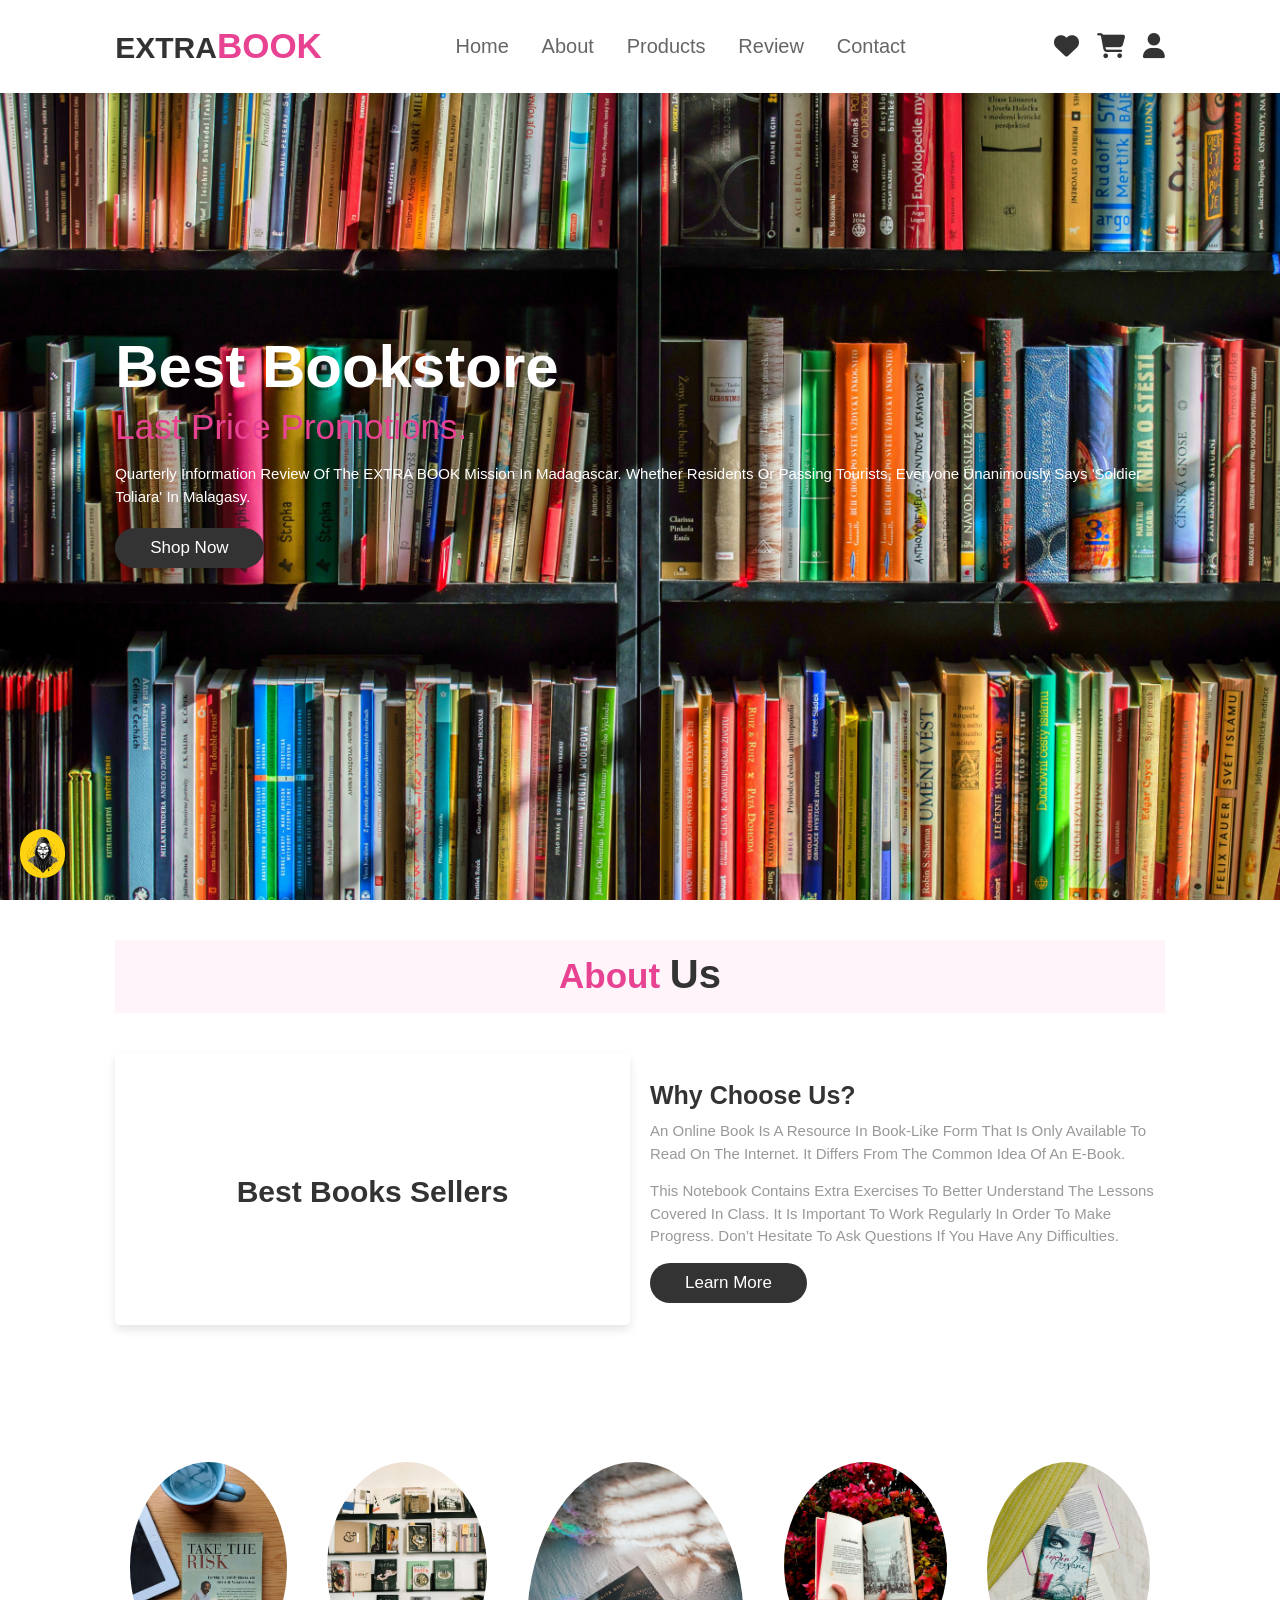
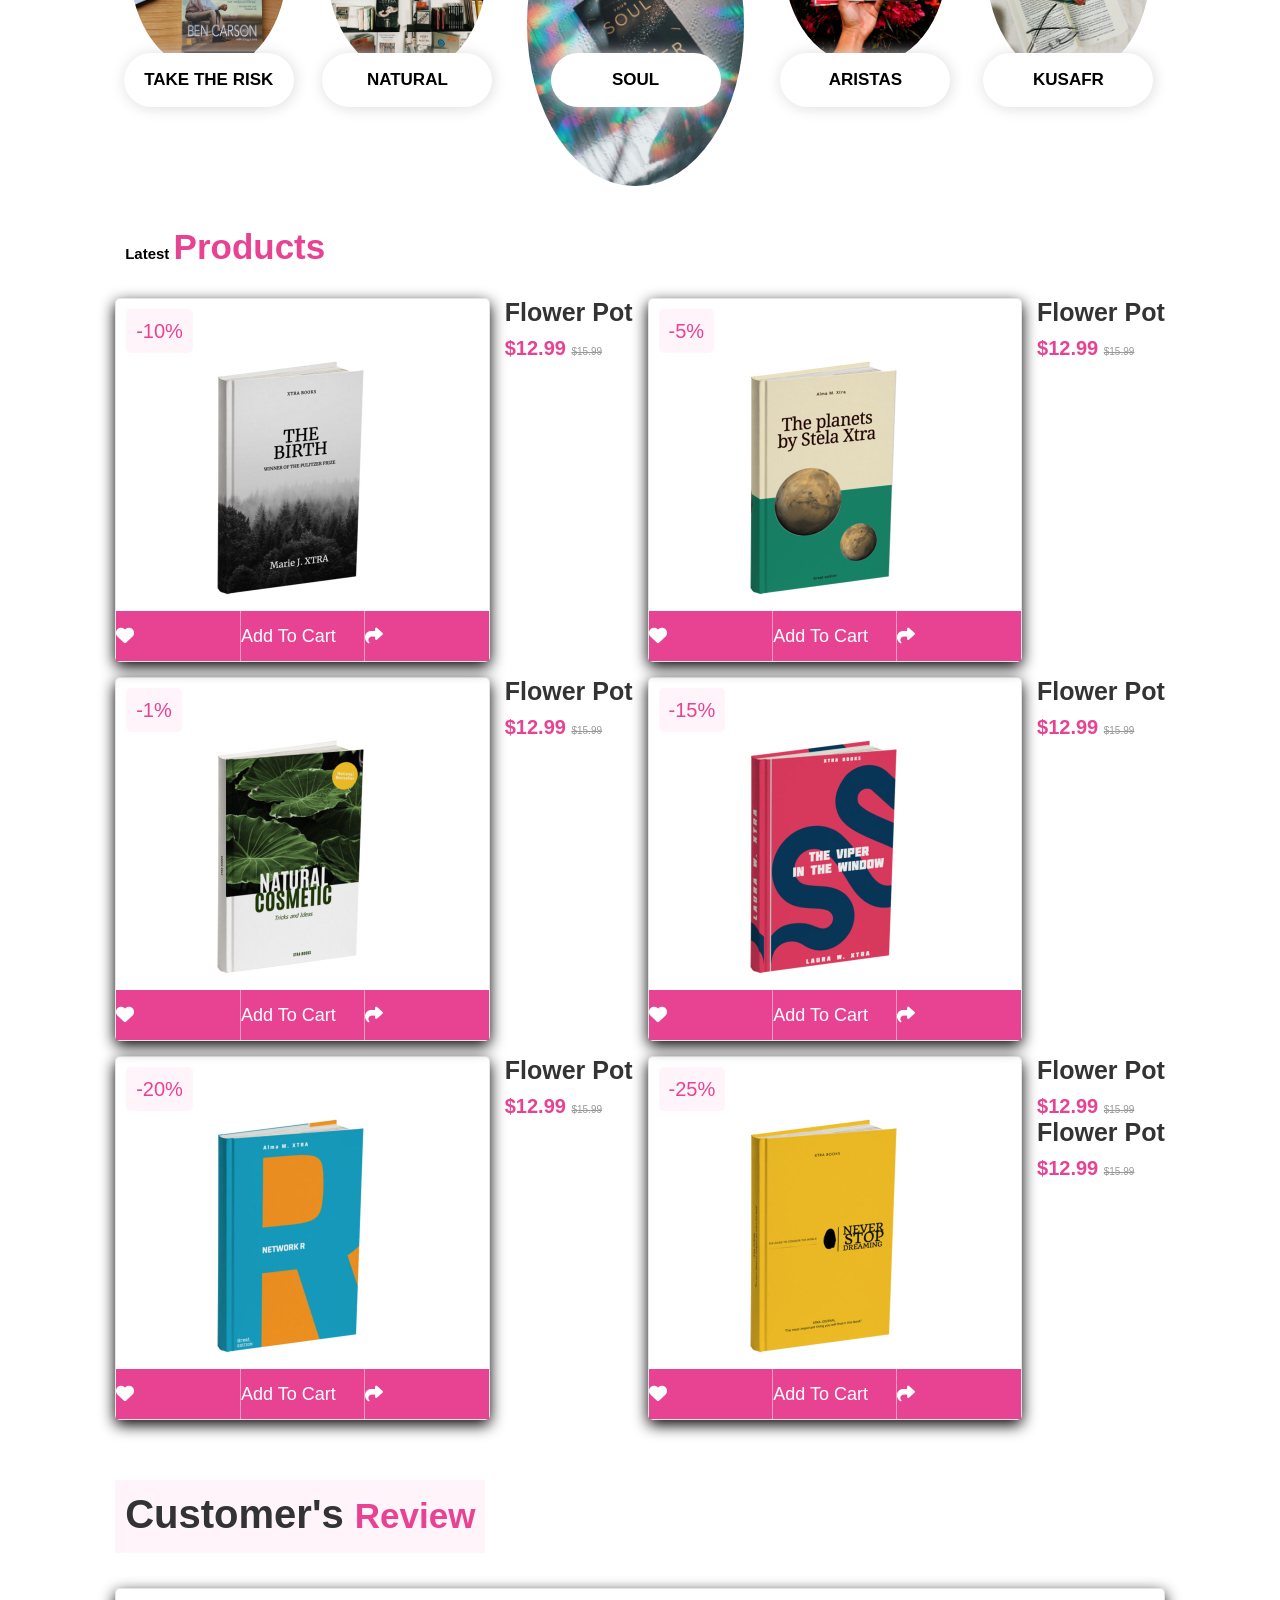
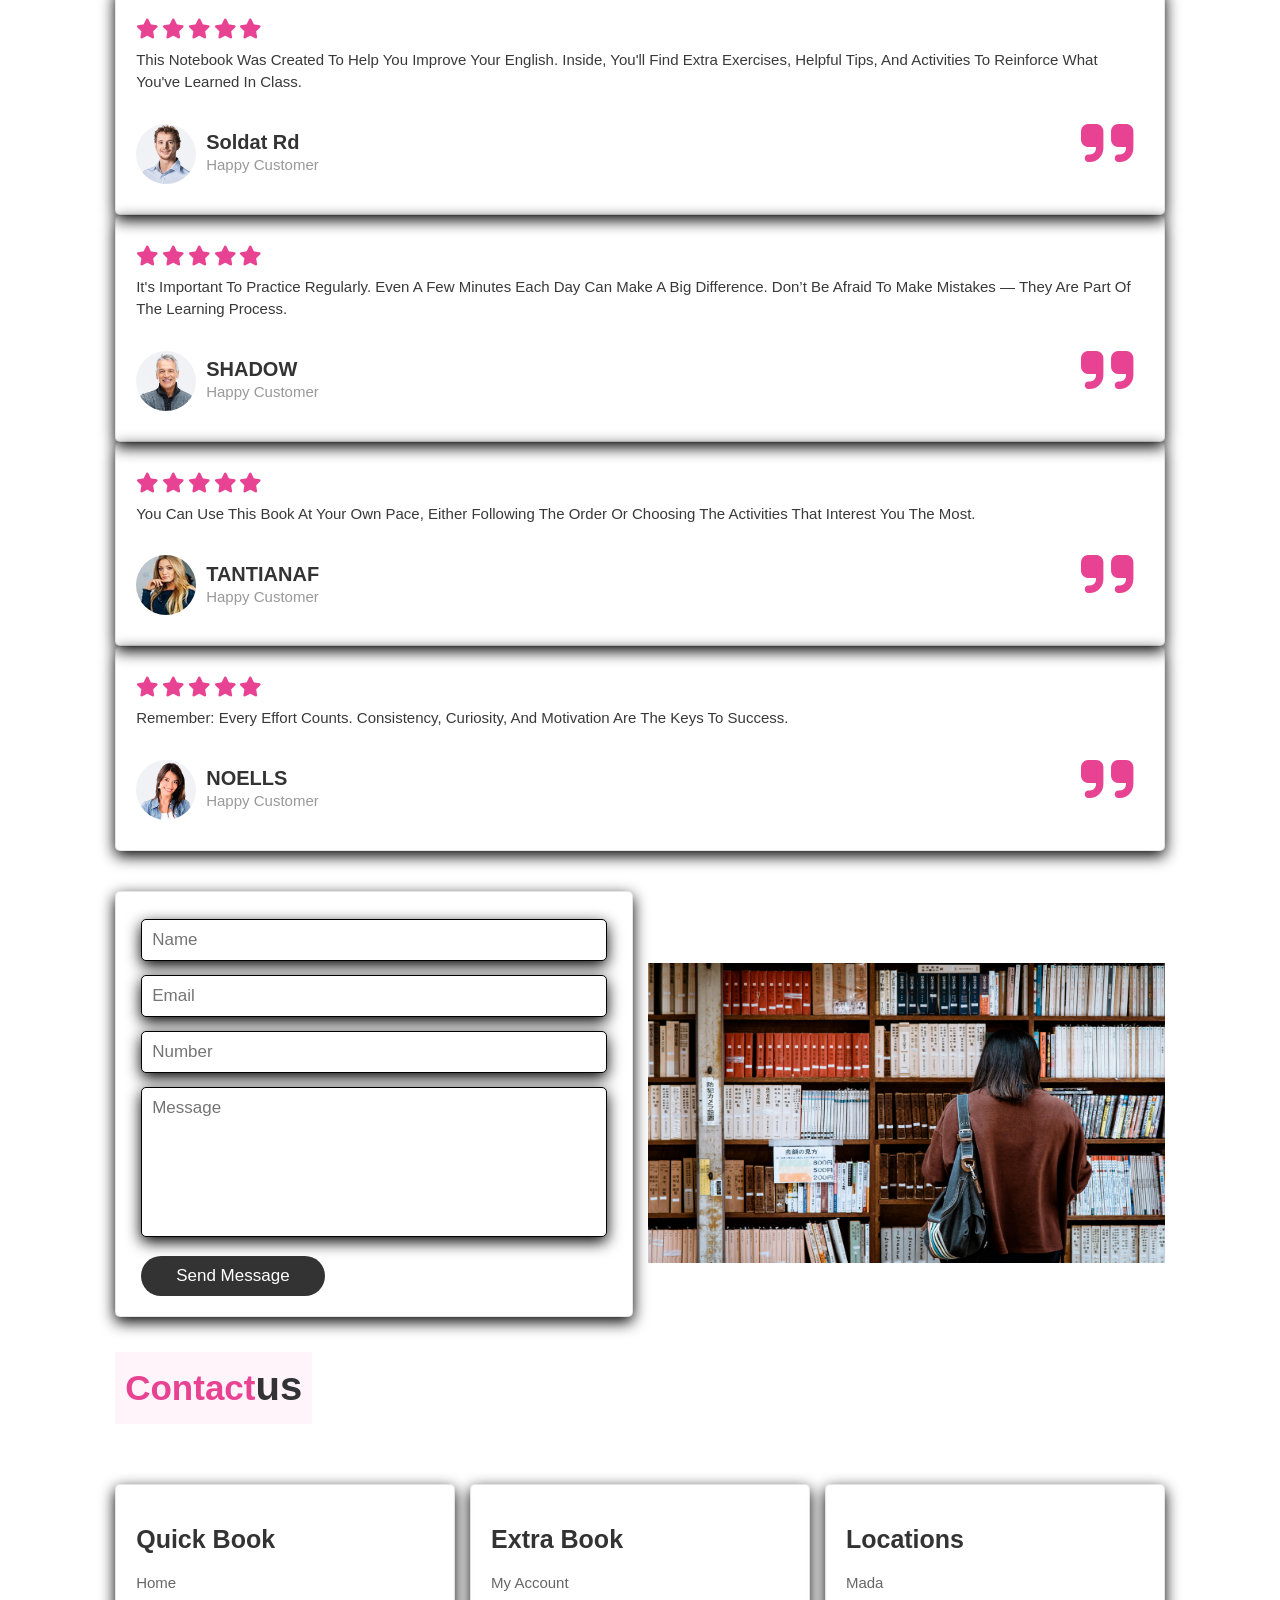
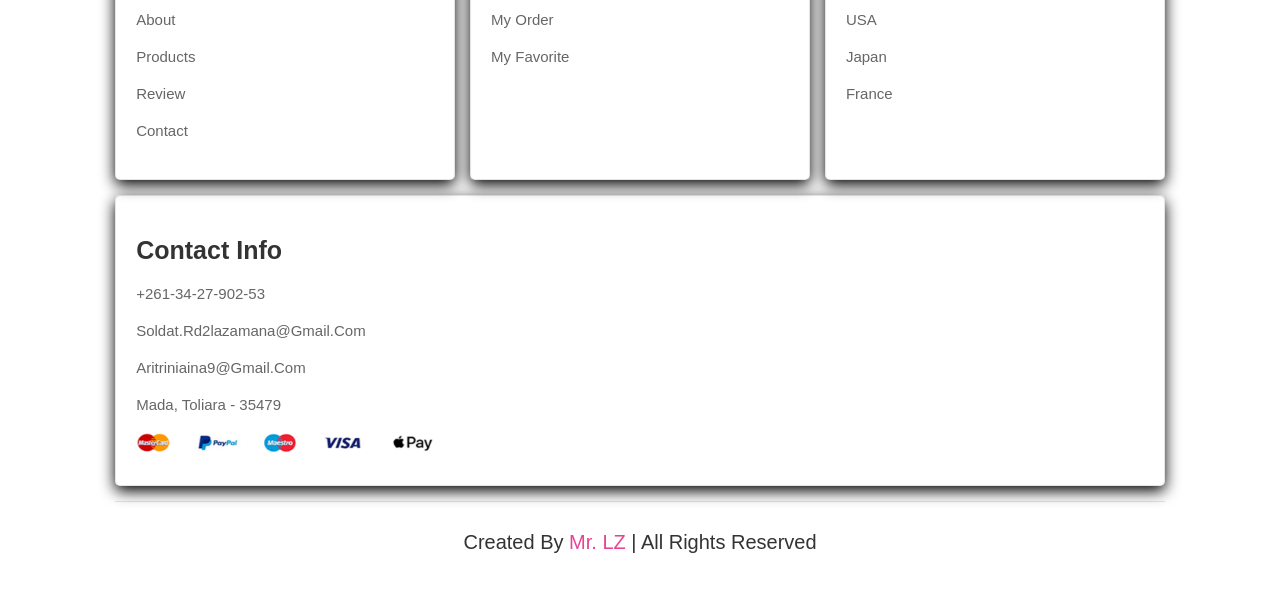
<file: index.html>
<!DOCTYPE html>
<html lang="en">
<head>
    <meta charset="UTF-8">
    <meta name="viewport" content="width=device-width, initial-scale=1.0">
    <title>EXTRA BOOK</title>
 <!-- font awesome cdn link -->
     <link rel="stylesheet" href="https://cdnjs.cloudflare.com/ajax/libs/font-awesome/6.7.2/css/all.min.css">

 <!-- custom css file link -->
  <link rel="stylesheet" href="css/index.css">
 
</head>
<body>
    <!-- header section starts -->
     <header>
           <input type="checkbox" name="" id="toggler">
              <label for="toggler" class="fas fa-bars"></label>

          <a href="#" class="logo">EXTRA<span>BOOK</span></a>

          <nav class="navbar">
            <a href="#home">Home</a>
            <a href="#about">About</a>
            <a href="#products">Products</a>
            <a href="#review">Review</a>
            <a href="#contact">Contact</a>
          </nav>

          <div class="icons">
            <a href="#" class="fas fa-heart"></a>
            <a href="#" class="fas fa-shopping-cart"></a>
            <a href="#" class="fas fa-user"></a>
          </div>

     </header>

    <!-- header section ends -->

    <!-- home section stars -->
       <section class="home" id="home">
          <div class="content">
            <h3>Best Bookstore</h3>
            <span>last price promotions.</span>
            <p class="ppp"> Quarterly information review of the EXTRA BOOK Mission in Madagascar. 
              Whether residents or passing tourists, everyone unanimously says 'soldier Toliara' in Malagasy.
            </p>
            <a href="#" class="btn"> shop now</a>
          </div>
       </section>

     <!-- home section ends -->

     <!-- about section starts -->
       <section class="about" id="about">
        <h1 class="heading"><span> About </span> us </h1>
        <div class="row">
            <div class="video-container">
                <video src="video/Black M - Mon beau-frère (Clip officiel) - Trim.mp4" loop autoplay muted></video>
                <h3>best books sellers</h3>
            </div>
            <div class="content">
                <h3>Why choose us?</h3>
                <p>An online book is a resource in book-like form that is only available to read on the Internet.
                  It differs from the common idea of an e-book.
                </p> <p>This notebook contains extra exercises to better understand the lessons covered in class. 
                  It is important to work regularly in order to make progress.
                   Don’t hesitate to ask questions if you have any difficulties.
                </p>
                <a href="#" class="btn">Learn More</a>
            </div>
        </div>
       </section>


      <!-- About sections ends -->
       
      <!-- icons section starts -->


        <section class="section_2" id="">

        <div>
            <div class="section_2_produits">
                <img src="imge.book/voir1.jpg" alt="">
            </div>
            <a href="Catégorie/catégorie.htm#casque">TAKE THE RISK</a>
        </div>
        <div class="phone">
            <div class="section_2_produits">
                <img src="imge.book/voir2.jpg" alt="">
            </div>
            <a href="Catégorie/catégorie.htm#telephone">NATURAL</a>
        </div>
        <div class="pc-p">
            <div class="section_2_produits">
                <img src="imge.book/voir3.jpg" alt="">
            </div>
            <a href="Catégorie/catégorie.htm#casque">SOUL</a>
        </div>
        <div class="montre">
            <div class="section_2_produits">
                <img src="imge.book/voir4.jpg" alt="">
            </div>
            <a href="#casque">ARISTAS</a>
        </div>
        <div>
            <div class="section_2_produits">
                <img src="imge.book/voir5.jpg" alt="">
            </div>
            <a href="Catégorie/catégorie.htm#telephone">KUSAFR</a>
        </div>

     </section>
         <!-- ----------------------Voir plus------------------------>
     <section class="voir-plus">
        <a href="">Voir plus</a>
        
     </section>

          <section class="icons-container">
            <div class="icons">
                  <!-- <img src="imge.fleur/BOOK7.jpg" alt="">/ -->
                  <div class="info">
                        <!-- <h3>free delivery</h3>
                        <span>on all orders</span> -->
                 </div>
                 <div class="icons">
                  <!-- <img src="img/img11.jpg" alt=""> -->
                  <div class="info">
                        <!-- <h3>10 days returnas</h3>
                        <span>moneyback guarantee</span> -->
                 </div>
                 <div class="icons">
                  <!-- <img src="img/img12.jpg" alt=""> -->
                  <div class="info">
                        <!-- <h3>offer & gifts</h3>
                        <span>on all orders</span> -->
                 </div>
                 <div class="icons">
                  <!-- <img src="img/img13.jpg" alt=""> -->
                  <div class="info">
                        <!-- <h3>secure paymens</h3>
                        <span>protected by paypal</span> -->
                 </div>
            </div>
           
          </section> 


       <!-- icons section ends

                        <!-- prodcuts section starts -->
            <section class="products" id="products">
              <h1 class="headeng">latest <span>products</span></h1>
              <div class="box-container">

                <div class="box">
                  <span class="discount">-10%</span>
                  <img src="imge.book/BOOK1.jpg" alt="">
                  <div class="icons1">
                    <a href="" class="fas fa-heart"></a>
                    <a href="" class="cart-btn">add to cart</a>
                    <a href="" class="fas fa-share"></a>
                  </div>
                </div>
                <div class="content">
                  <h3>flower pot</h3>
                  <div class="price">$12.99 <span>$15.99</span></div>
                </div>

                <div class="box">
                  <span class="discount">-5%</span>
                  <img src="imge.book/BOOK2.jpg" alt="">
                  <div class="icons1">
                    <a href="" class="fas fa-heart"></a>
                    <a href="" class="cart-btn">add to cart</a>
                    <a href="" class="fas fa-share"></a>
                  </div>
                </div>
                <div class="content">
                  <h3>flower pot</h3>
                  <div class="price">$12.99 <span>$15.99</span></div>
                </div>

<div class="box">
                  <span class="discount">-1%</span>
                  <img src="imge.book/BOOK3.jpg" alt="">
                  <div class="icons1">
                    <a href="" class="fas fa-heart"></a>
                    <a href="" class="cart-btn">add to cart</a>
                    <a href="" class="fas fa-share"></a>
                  </div>
                </div>
                <div class="content">
                  <h3>flower pot</h3>
                  <div class="price">$12.99 <span>$15.99</span></div>
                </div>

                <div class="box">
                  <span class="discount">-15%</span>
                  <img src="imge.book/BOOK4.jpg" alt="">
                  <div class="icons1">
                    <a href="" class="fas fa-heart"></a>
                    <a href="" class="cart-btn">add to cart</a>
                    <a href="" class="fas fa-share"></a>
                  </div>
                </div>
                <div class="content">
                  <h3>flower pot</h3>
                  <div class="price">$12.99 <span>$15.99</span></div>
                </div>
                        
                <div class="box">
                  <span class="discount">-20%</span>
                  <img src="imge.book/BOOK5.jpg" alt="">
                  <div class="icons1">
                    <a href="" class="fas fa-heart"></a>
                    <a href="" class="cart-btn">add to cart</a>
                    <a href="" class="fas fa-share"></a></i> 
                  </div>
                </div>
                <div class="content">
                  <h3>flower pot</h3>
                  <div class="price">$12.99 <span>$15.99</span></div>
                </div>

                 <div class="box">
                  <span class="discount">-25%</span>
                  <img src="imge.book/BOOK6.jpg" alt="">
                  <div class="icons1">
                    <a href="" class="fas fa-heart"></a>
                    <a href="" class="cart-btn">add to cart</a>
                    <a href="" class="fas fa-share"></a>
                  </div>
                </div>
                <div class="content">
                  <h3>flower pot</h3>
                  <div class="price">$12.99 <span>$15.99</span></div>
                                  <div class="content">
                  <h3>flower pot</h3>
                  <div class="price">$12.99 <span>$15.99</span></div>
                </div>
                </div>
              </div>
            </section>

        <!-- prodcuts section ends -->

        <!-- review section starts -->
        
        <section class="review" id="review">
          <h1 class="heading">customer's <span>review</span></h1>
          <div class="box-conta">

            <div class="box">
              <div class="stars">
                <i class="fas fa-star"></i>
                <i class="fas fa-star"></i>
                <i class="fas fa-star"></i>
                <i class="fas fa-star"></i>
                <i class="fas fa-star"></i>
              </div>
              <p>This notebook was created to help you improve your English. Inside,
                 you'll find extra exercises, 
                helpful tips, and activities to reinforce what you've learned in class.
              </p>
              <div class="user">
                <img src="img/team-member-1.jpg" alt="">
                <div class="user-info">
                  <h3>Soldat rd</h3>
                  <span>happy customer</span>
                </div>
              </div>
              <span class="fas fa-quote-right"></span>
            </div>
             <div class="box">
              <div class="stars">
                <i class="fas fa-star"></i>
                <i class="fas fa-star"></i>
                <i class="fas fa-star"></i>
                <i class="fas fa-star"></i>
                <i class="fas fa-star"></i>
              </div>
              <p>It's important to practice regularly. Even a few minutes each day can make a big difference. 
                Don’t be afraid to make mistakes — they are part of the learning process.
              </p>
              <div class="user">
                <img src="img/team-3.jpg" alt="">
                <div class="user-info">
                  <h3>SHADOW</h3>
                  <span>happy customer</span>
                </div>
              </div>
              <span class="fas fa-quote-right"></span>
            </div>
             <div class="box">
              <div class="stars">
                <i class="fas fa-star"></i>
                <i class="fas fa-star"></i>
                <i class="fas fa-star"></i>
                <i class="fas fa-star"></i>
                <i class="fas fa-star"></i>
              </div>
              <p>You can use this book at your own pace,
                 either following the order or choosing the activities that interest you the most.
              </p>
              <div class="user">
                <img src="client2-1.jpg" alt="">
                <div class="user-info">
                  <h3>TANTIANAF</h3>
                  <span>happy customer</span>
                </div>
              </div>
              <span class="fas fa-quote-right"></span>
            </div>
            <div class="box">
              <div class="stars">
                <i class="fas fa-star"></i>
                <i class="fas fa-star"></i>
                <i class="fas fa-star"></i>
                <i class="fas fa-star"></i>
                <i class="fas fa-star"></i>
              </div>
              <p>Remember: every effort counts. Consistency, curiosity, 
                and motivation are the keys to success.
              </p>
              <div class="user">
                <img src="img/team-4.jpg" alt="">
                <div class="user-info">
                  <h3>NOELLS</h3>
                  <span>happy customer</span>
                </div>
              </div>
              <span class="fas fa-quote-right"></span>
            </div>
          </div>
        </section>

          <!-- review section ends -->

          <!-- contact section starts -->
  
          <section class="contact" id="contact">

            <h1 class="heading"><span>contact</span>us</h1>
            <div class="row">
              <form action="">
                <input type="text" placeholder="name" class="box">
                <input type="email" placeholder="email" class="box">
                <input type="number" placeholder="number" class="box">
                <textarea name="" class="box" placeholder="message" id="" cols="30" rows="10"></textarea>
                <input type="submit" value="send message" class="btn">
              </form>

              <div class="image">
                <img src="imge.book/kiala1.jpg" alt="">
              </div>
            </div>
          </section>

           <!-- contact section ends -->

           <!-- footer section stars -->
     
           <section class="footer">
            <div class="box-container">
              <div class="box">
                <h3>quick book</h3>
                <a href="#">home</a>
                <a href="#">about</a>
                <a href="#">products</a>
                <a href="#">review</a>
                <a href="#">contact</a>
              </div>
              <div class="box">
                <h3>extra book</h3>
                <a href="#">my account</a>
                <a href="#">my order</a>
                <a href="#">my favorite</a>
              </div>
              <div class="box">
                <h3>locations</h3>
                <a href="#">Mada</a>
                <a href="#">USA</a>
                <a href="#">Japan</a>
                <a href="#">France</a>
              </div>
              <div class="box">
                <h3>contact info</h3>
                <a href="#">+261-34-27-902-53</a>
                <a href="#">soldat.rd2lazamana@gmail.com</a>
                <a href="#">aritriniaina9@gmail.com</a>
                <a href="#">Mada, Toliara - 35479</a>
                <img class="hel" src="img/payment.png" alt="">
              </div>
            </div>
               
            <div class="credit"> created by <span> mr. LZ </span >| all rights reserved</div>
               <!-- Créé par -->
    <div class="sticker">

        <label for="toggle">
            <img src="img/PROFIL.png" alt="">
        </label>
        <input type="checkbox" id="toggle">

        <div id="hidden-div">
            <h1>DAMY Ratsirambesy Lazamana Nirina 626H-tol</h1>
        </div>

           </section>

            <!-- footer section ends -->


</body>
</html>
</file>
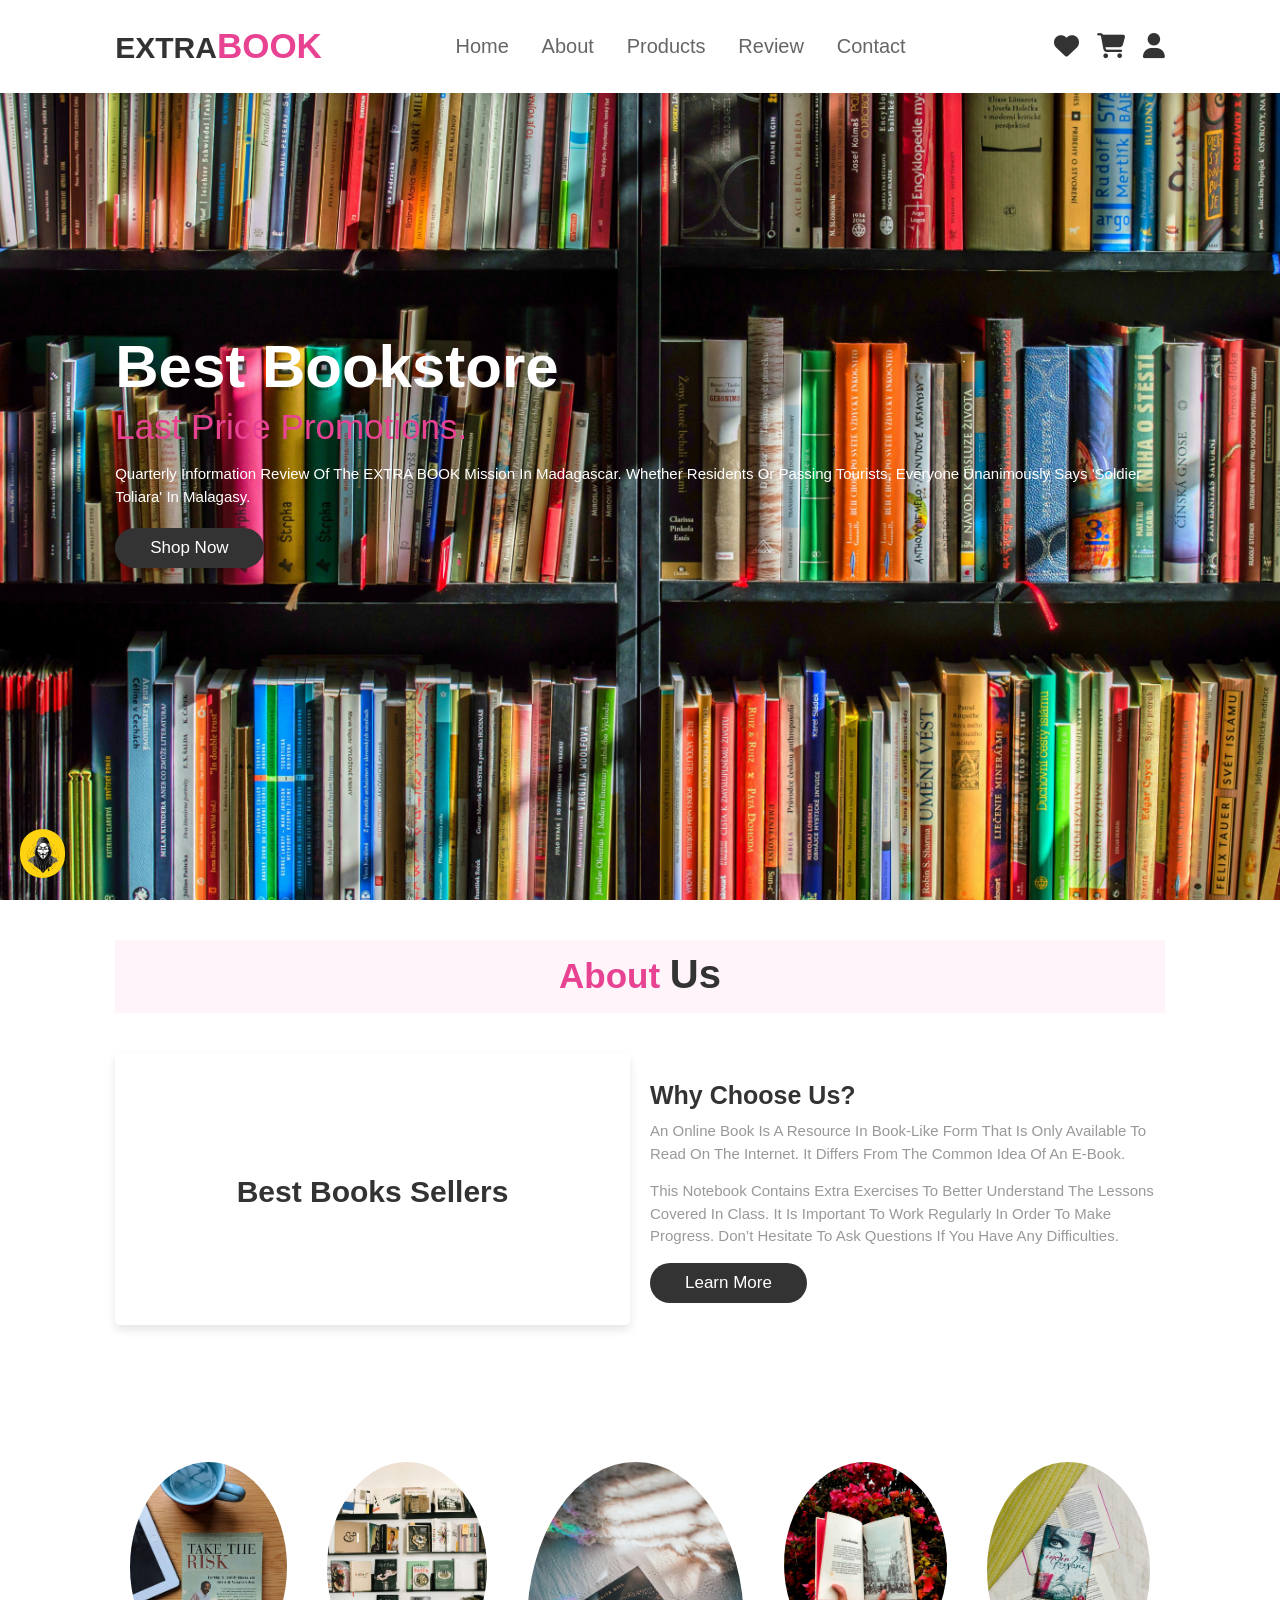
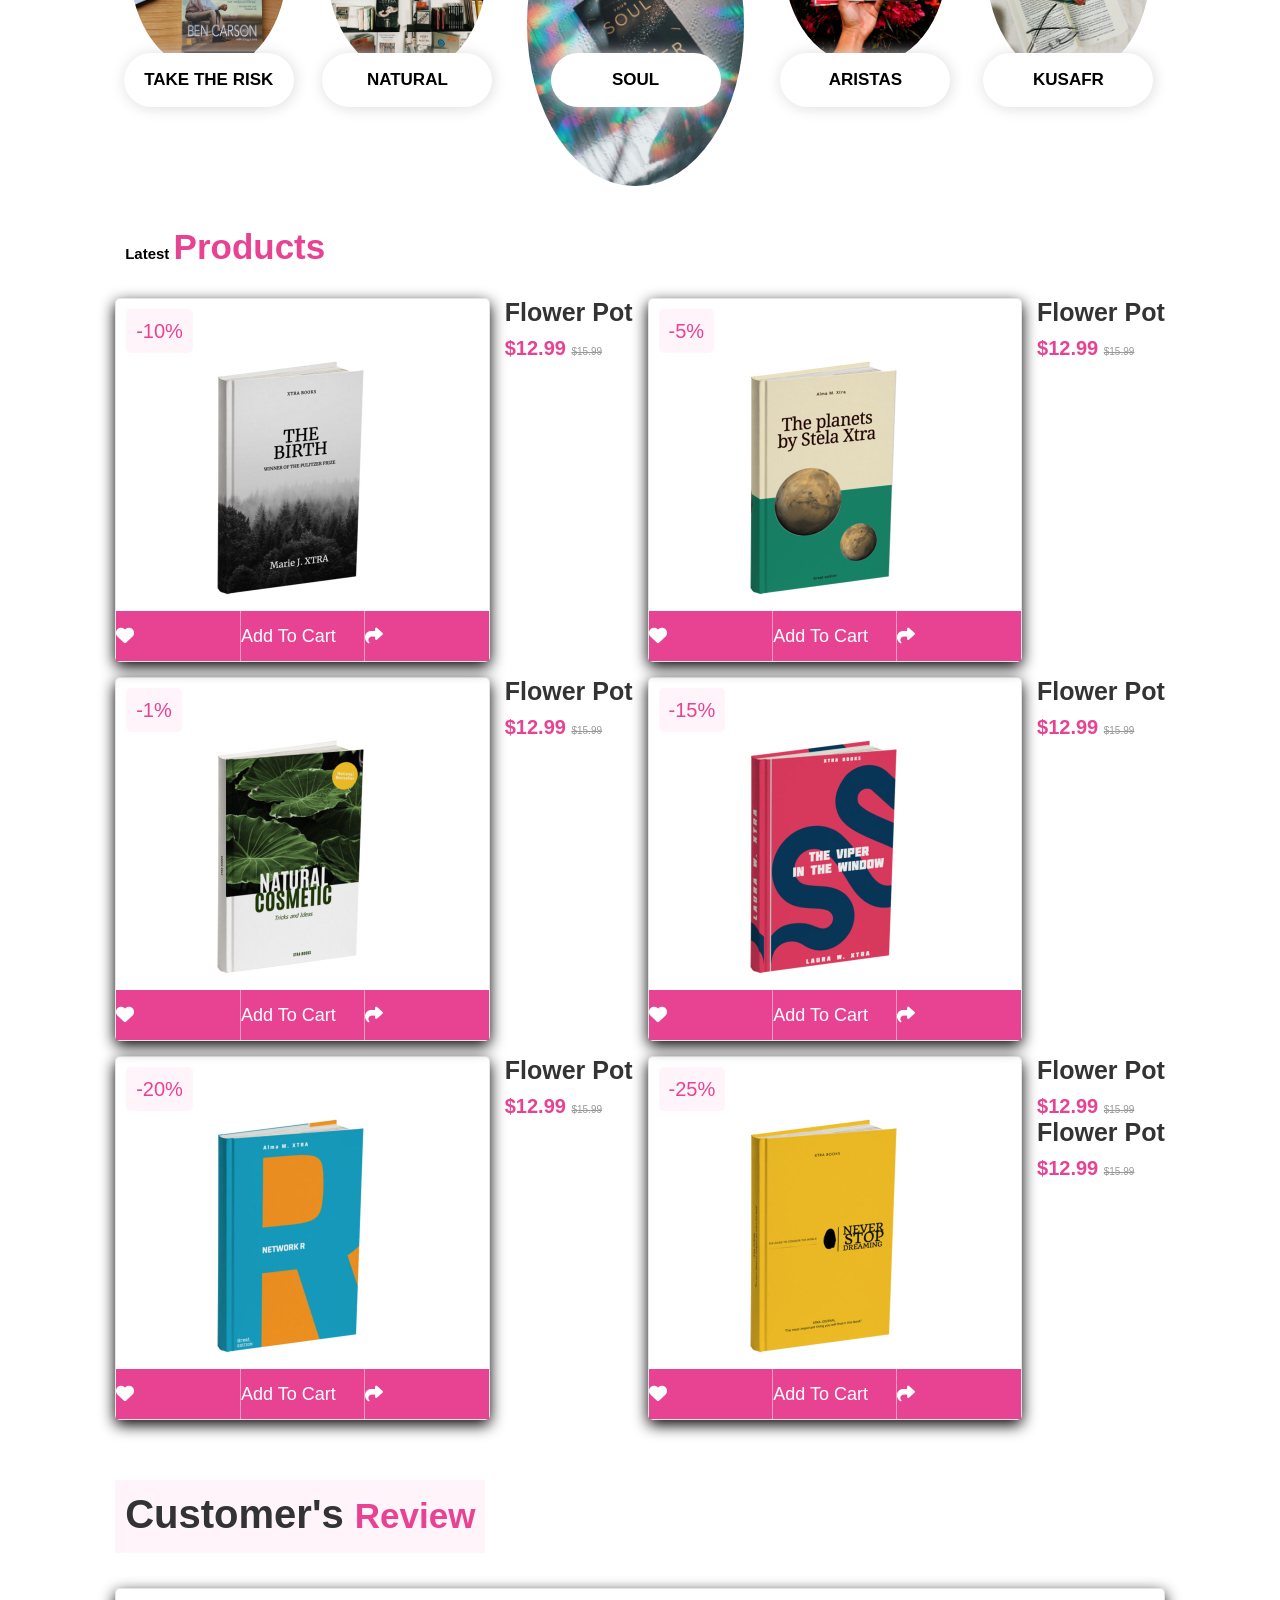
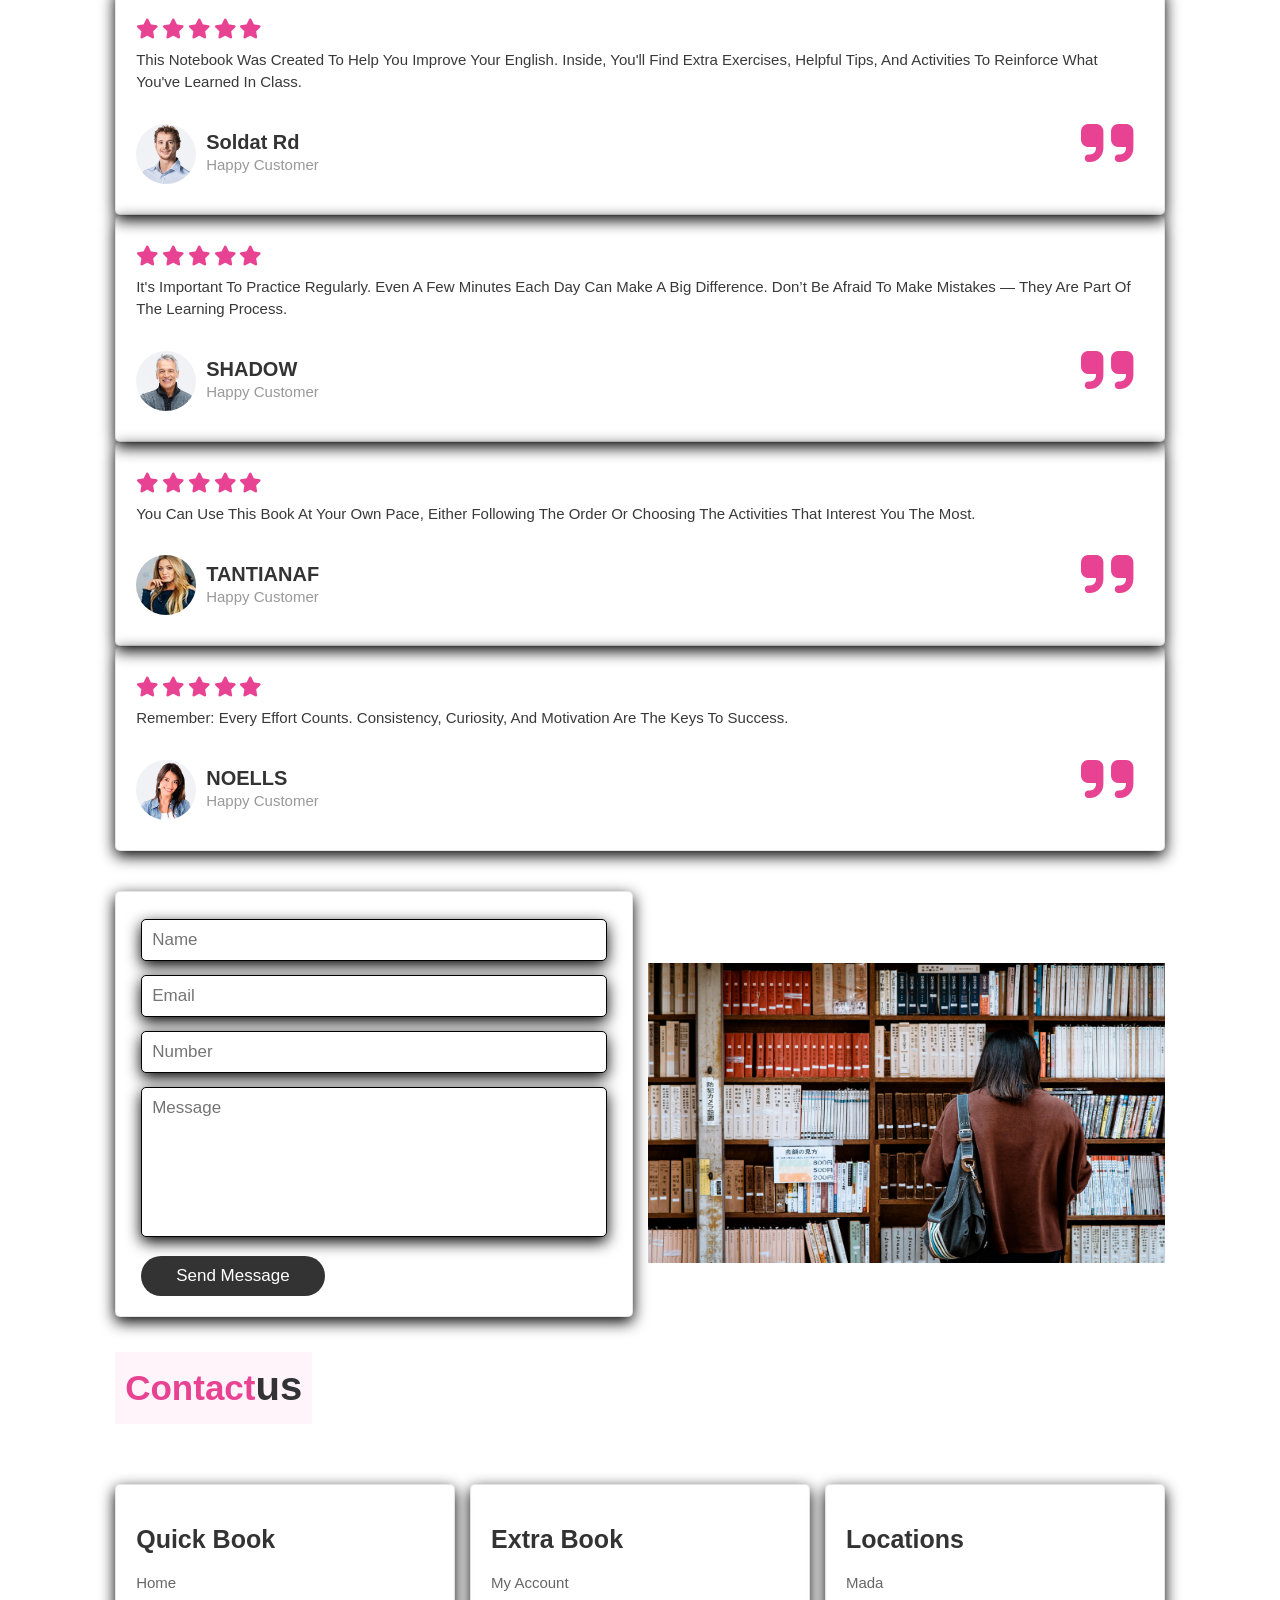
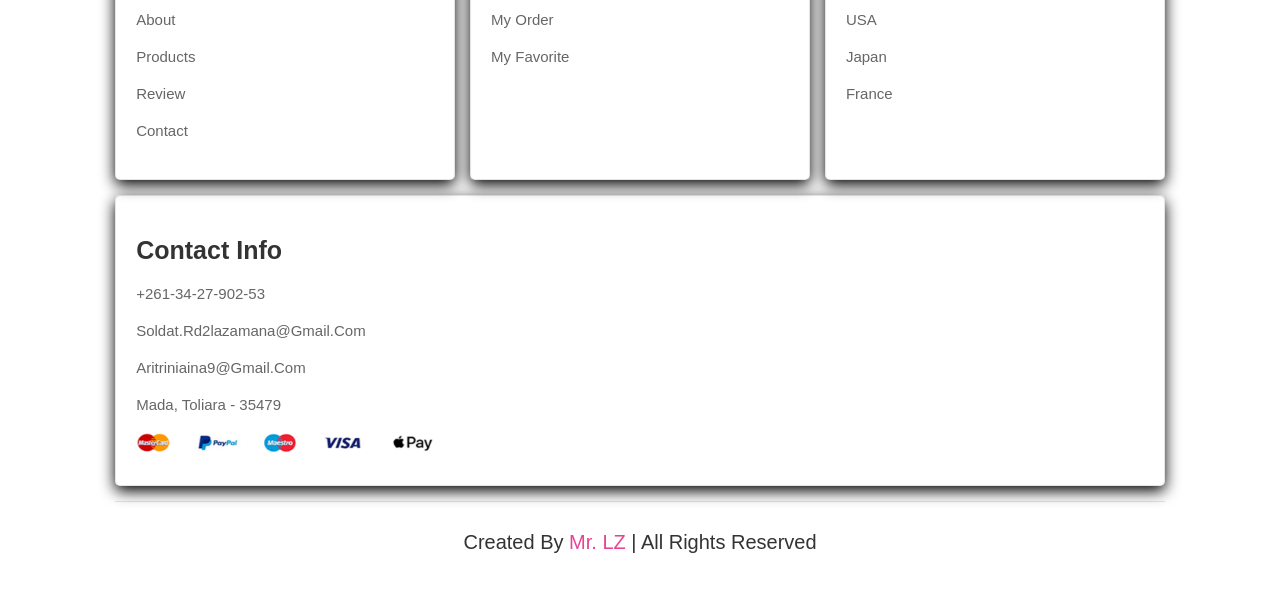
<file: html/index.html>
<!DOCTYPE html>
<html lang="en">
<head>
    <meta charset="UTF-8">
    <meta name="viewport" content="width=device-width, initial-scale=1.0">
    <title>EXTRA BOOK</title>
 <!-- font awesome cdn link -->
     <link rel="stylesheet" href="https://cdnjs.cloudflare.com/ajax/libs/font-awesome/6.7.2/css/all.min.css">

 <!-- custom css file link -->
  <link rel="stylesheet" href="../css/index.css">
 
</head>
<body>
    <!-- header section starts -->
     <header>
           <input type="checkbox" name="" id="toggler">
              <label for="toggler" class="fas fa-bars"></label>

          <a href="#" class="logo">EXTRA<span>BOOK</span></a>

          <nav class="navbar">
            <a href="#home">Home</a>
            <a href="#about">About</a>
            <a href="#products">Products</a>
            <a href="#review">Review</a>
            <a href="#contact">Contact</a>
          </nav>

          <div class="icons">
            <a href="#" class="fas fa-heart"></a>
            <a href="#" class="fas fa-shopping-cart"></a>
            <a href="#" class="fas fa-user"></a>
          </div>

     </header>

    <!-- header section ends -->

    <!-- home section stars -->
       <section class="home" id="home">
          <div class="content">
            <h3>Best Bookstore</h3>
            <span>last price promotions.</span>
            <p class="ppp"> Quarterly information review of the EXTRA BOOK Mission in Madagascar. 
              Whether residents or passing tourists, everyone unanimously says 'soldier Toliara' in Malagasy.
            </p>
            <a href="#" class="btn"> shop now</a>
          </div>
       </section>

     <!-- home section ends -->

     <!-- about section starts -->
       <section class="about" id="about">
        <h1 class="heading"><span> About </span> us </h1>
        <div class="row">
            <div class="video-container">
                <video src="../video/Black M - Mon beau-frère (Clip officiel) - Trim.mp4" loop autoplay muted></video>
                <h3>best books sellers</h3>
            </div>
            <div class="content">
                <h3>Why choose us?</h3>
                <p>An online book is a resource in book-like form that is only available to read on the Internet.
                  It differs from the common idea of an e-book.
                </p> <p>This notebook contains extra exercises to better understand the lessons covered in class. 
                  It is important to work regularly in order to make progress.
                   Don’t hesitate to ask questions if you have any difficulties.
                </p>
                <a href="#" class="btn">Learn More</a>
            </div>
        </div>
       </section>


      <!-- About sections ends -->
       
      <!-- icons section starts -->


        <section class="section_2" id="">

        <div>
            <div class="section_2_produits">
                <img src="../imge.book/voir1.jpg" alt="">
            </div>
            <a href="Catégorie/catégorie.htm#casque">TAKE THE RISK</a>
        </div>
        <div class="phone">
            <div class="section_2_produits">
                <img src="../imge.book/voir2.jpg" alt="">
            </div>
            <a href="Catégorie/catégorie.htm#telephone">NATURAL</a>
        </div>
        <div class="pc-p">
            <div class="section_2_produits">
                <img src="../imge.book/voir3.jpg" alt="">
            </div>
            <a href="Catégorie/catégorie.htm#casque">SOUL</a>
        </div>
        <div class="montre">
            <div class="section_2_produits">
                <img src="../imge.book/voir4.jpg" alt="">
            </div>
            <a href="#casque">ARISTAS</a>
        </div>
        <div>
            <div class="section_2_produits">
                <img src="../imge.book/voir5.jpg" alt="">
            </div>
            <a href="Catégorie/catégorie.htm#telephone">KUSAFR</a>
        </div>

     </section>
         <!-- ----------------------Voir plus------------------------>
     <section class="voir-plus">
        <a href="">Voir plus</a>
        
     </section>

          <section class="icons-container">
            <div class="icons">
                  <!-- <img src="../imge.fleur/BOOK7.jpg" alt="">/ -->
                  <div class="info">
                        <!-- <h3>free delivery</h3>
                        <span>on all orders</span> -->
                 </div>
                 <div class="icons">
                  <!-- <img src="../img/img11.jpg" alt=""> -->
                  <div class="info">
                        <!-- <h3>10 days returnas</h3>
                        <span>moneyback guarantee</span> -->
                 </div>
                 <div class="icons">
                  <!-- <img src="../img/img12.jpg" alt=""> -->
                  <div class="info">
                        <!-- <h3>offer & gifts</h3>
                        <span>on all orders</span> -->
                 </div>
                 <div class="icons">
                  <!-- <img src="../img/img13.jpg" alt=""> -->
                  <div class="info">
                        <!-- <h3>secure paymens</h3>
                        <span>protected by paypal</span> -->
                 </div>
            </div>
           
          </section> 


       <!-- icons section ends

                        <!-- prodcuts section starts -->
            <section class="products" id="products">
              <h1 class="headeng">latest <span>products</span></h1>
              <div class="box-container">

                <div class="box">
                  <span class="discount">-10%</span>
                  <img src="../imge.book/BOOK1.jpg" alt="">
                  <div class="icons1">
                    <a href="" class="fas fa-heart"></a>
                    <a href="" class="cart-btn">add to cart</a>
                    <a href="" class="fas fa-share"></a>
                  </div>
                </div>
                <div class="content">
                  <h3>flower pot</h3>
                  <div class="price">$12.99 <span>$15.99</span></div>
                </div>

                <div class="box">
                  <span class="discount">-5%</span>
                  <img src="../imge.book/BOOK2.jpg" alt="">
                  <div class="icons1">
                    <a href="" class="fas fa-heart"></a>
                    <a href="" class="cart-btn">add to cart</a>
                    <a href="" class="fas fa-share"></a>
                  </div>
                </div>
                <div class="content">
                  <h3>flower pot</h3>
                  <div class="price">$12.99 <span>$15.99</span></div>
                </div>

<div class="box">
                  <span class="discount">-1%</span>
                  <img src="../imge.book/BOOK3.jpg" alt="">
                  <div class="icons1">
                    <a href="" class="fas fa-heart"></a>
                    <a href="" class="cart-btn">add to cart</a>
                    <a href="" class="fas fa-share"></a>
                  </div>
                </div>
                <div class="content">
                  <h3>flower pot</h3>
                  <div class="price">$12.99 <span>$15.99</span></div>
                </div>

                <div class="box">
                  <span class="discount">-15%</span>
                  <img src="../imge.book/BOOK4.jpg" alt="">
                  <div class="icons1">
                    <a href="" class="fas fa-heart"></a>
                    <a href="" class="cart-btn">add to cart</a>
                    <a href="" class="fas fa-share"></a>
                  </div>
                </div>
                <div class="content">
                  <h3>flower pot</h3>
                  <div class="price">$12.99 <span>$15.99</span></div>
                </div>
                        
                <div class="box">
                  <span class="discount">-20%</span>
                  <img src="../imge.book/BOOK5.jpg" alt="">
                  <div class="icons1">
                    <a href="" class="fas fa-heart"></a>
                    <a href="" class="cart-btn">add to cart</a>
                    <a href="" class="fas fa-share"></a></i> 
                  </div>
                </div>
                <div class="content">
                  <h3>flower pot</h3>
                  <div class="price">$12.99 <span>$15.99</span></div>
                </div>

                 <div class="box">
                  <span class="discount">-25%</span>
                  <img src="../imge.book/BOOK6.jpg" alt="">
                  <div class="icons1">
                    <a href="" class="fas fa-heart"></a>
                    <a href="" class="cart-btn">add to cart</a>
                    <a href="" class="fas fa-share"></a>
                  </div>
                </div>
                <div class="content">
                  <h3>flower pot</h3>
                  <div class="price">$12.99 <span>$15.99</span></div>
                                  <div class="content">
                  <h3>flower pot</h3>
                  <div class="price">$12.99 <span>$15.99</span></div>
                </div>
                </div>
              </div>
            </section>

        <!-- prodcuts section ends -->

        <!-- review section starts -->
        
        <section class="review" id="review">
          <h1 class="heading">customer's <span>review</span></h1>
          <div class="box-conta">

            <div class="box">
              <div class="stars">
                <i class="fas fa-star"></i>
                <i class="fas fa-star"></i>
                <i class="fas fa-star"></i>
                <i class="fas fa-star"></i>
                <i class="fas fa-star"></i>
              </div>
              <p>This notebook was created to help you improve your English. Inside,
                 you'll find extra exercises, 
                helpful tips, and activities to reinforce what you've learned in class.
              </p>
              <div class="user">
                <img src="../img/team-member-1.jpg" alt="">
                <div class="user-info">
                  <h3>Soldat rd</h3>
                  <span>happy customer</span>
                </div>
              </div>
              <span class="fas fa-quote-right"></span>
            </div>
             <div class="box">
              <div class="stars">
                <i class="fas fa-star"></i>
                <i class="fas fa-star"></i>
                <i class="fas fa-star"></i>
                <i class="fas fa-star"></i>
                <i class="fas fa-star"></i>
              </div>
              <p>It's important to practice regularly. Even a few minutes each day can make a big difference. 
                Don’t be afraid to make mistakes — they are part of the learning process.
              </p>
              <div class="user">
                <img src="../img/team-3.jpg" alt="">
                <div class="user-info">
                  <h3>SHADOW</h3>
                  <span>happy customer</span>
                </div>
              </div>
              <span class="fas fa-quote-right"></span>
            </div>
             <div class="box">
              <div class="stars">
                <i class="fas fa-star"></i>
                <i class="fas fa-star"></i>
                <i class="fas fa-star"></i>
                <i class="fas fa-star"></i>
                <i class="fas fa-star"></i>
              </div>
              <p>You can use this book at your own pace,
                 either following the order or choosing the activities that interest you the most.
              </p>
              <div class="user">
                <img src="../client2-1.jpg" alt="">
                <div class="user-info">
                  <h3>TANTIANAF</h3>
                  <span>happy customer</span>
                </div>
              </div>
              <span class="fas fa-quote-right"></span>
            </div>
            <div class="box">
              <div class="stars">
                <i class="fas fa-star"></i>
                <i class="fas fa-star"></i>
                <i class="fas fa-star"></i>
                <i class="fas fa-star"></i>
                <i class="fas fa-star"></i>
              </div>
              <p>Remember: every effort counts. Consistency, curiosity, 
                and motivation are the keys to success.
              </p>
              <div class="user">
                <img src="../img/team-4.jpg" alt="">
                <div class="user-info">
                  <h3>NOELLS</h3>
                  <span>happy customer</span>
                </div>
              </div>
              <span class="fas fa-quote-right"></span>
            </div>
          </div>
        </section>

          <!-- review section ends -->

          <!-- contact section starts -->
  
          <section class="contact" id="contact">

            <h1 class="heading"><span>contact</span>us</h1>
            <div class="row">
              <form action="">
                <input type="text" placeholder="name" class="box">
                <input type="email" placeholder="email" class="box">
                <input type="number" placeholder="number" class="box">
                <textarea name="" class="box" placeholder="message" id="" cols="30" rows="10"></textarea>
                <input type="submit" value="send message" class="btn">
              </form>

              <div class="image">
                <img src="../imge.book/kiala1.jpg" alt="">
              </div>
            </div>
          </section>

           <!-- contact section ends -->

           <!-- footer section stars -->
     
           <section class="footer">
            <div class="box-container">
              <div class="box">
                <h3>quick book</h3>
                <a href="#">home</a>
                <a href="#">about</a>
                <a href="#">products</a>
                <a href="#">review</a>
                <a href="#">contact</a>
              </div>
              <div class="box">
                <h3>extra book</h3>
                <a href="#">my account</a>
                <a href="#">my order</a>
                <a href="#">my favorite</a>
              </div>
              <div class="box">
                <h3>locations</h3>
                <a href="#">Mada</a>
                <a href="#">USA</a>
                <a href="#">Japan</a>
                <a href="#">France</a>
              </div>
              <div class="box">
                <h3>contact info</h3>
                <a href="#">+261-34-27-902-53</a>
                <a href="#">soldat.rd2lazamana@gmail.com</a>
                <a href="#">aritriniaina9@gmail.com</a>
                <a href="#">Mada, Toliara - 35479</a>
                <img class="hel" src="../img/payment.png" alt="">
              </div>
            </div>
               
            <div class="credit"> created by <span> mr. LZ </span >| all rights reserved</div>
               <!-- Créé par -->
    <div class="sticker">

        <label for="toggle">
            <img src="../img/PROFIL.png" alt="">
        </label>
        <input type="checkbox" id="toggle">

        <div id="hidden-div">
            <h1>DAMY Ratsirambesy Lazamana Nirina 626H-tol</h1>
        </div>

           </section>

            <!-- footer section ends -->


</body>
</html>
</file>
<file: css/index.css>
:root{
    --pink: #e84393;
}
html{
    font-size:10px;
}

*{
    margin: 0;padding: 0;
    box-sizing: border-box;
    font-family: Verdana, Geneva, Tahoma, sans-serif;
    outline: none; border: none;
    text-decoration: none;
    text-transform: capitalize;
    transition: .2s linear;
}
section{
    padding: 2rem 9%;
}
.heading{
    text-align: center;
    font-size: 4rem;
    color: #333;
    padding: 1rem;
    margin: 2rem 0;
    background: rgba(225,51,153,.05);
}
.heading span{
    color: #e84393;
}
.btn{
    display: inline-block;
    margin-top: 1rem;
    border-radius: 5rem;
    background: #333;
    color: #FFF;
    padding: 1rem 3.5rem;
    cursor: pointer;
    font-size: 1.7rem;
}
.btn:hover{
    background: #e84393;
}
html{
    font-size: 62.5%;
    scroll-behavior: smooth;
    scroll-padding-top: 6rem;
    /* overflow: hidden; */
}
header{
    position: fixed;
    top: 0; left: 0; right: 0;
    background: #fff;
    padding: 2rem 9%;
    display: flex;
    align-items: center;
    justify-content: space-between;
    z-index: 1000;
    box-shadow: 0 .5rem 1rem rgba(0,0,0,.1);
}
header .logo{
    font-size: 3rem;
    color: #333;
    font-weight: bolder;
}
header .logo span{
    color: var(--pink);
}
header .navbar a {
    font-size: 2rem;
    padding: 0 1.5rem;
    color: #666;
}
header .navbar a:hover{
    color: var(--pink);
}
header .icons a {
    font-size: 2.5rem;
    color: #333;
    margin-left: 1.5rem;
}
header .icons a:hover{
    color: #e84393;
}
header #toggler{
    display: none;
}
header .fa-bars{
    font-size: 3rem;
    color: #333;
    border-radius: .5rem;
    padding: .5rem 1.5rem;
    cursor: pointer;
    border: .1rem solid rgba(0,0,0,.3);
    display: none;
}
.home{
    display: flex;
    align-items: center;
    min-height: 100vh;
    background: url(../imge.book/11.jpg);
    /* backdrop-filter: blur(3px); */
    background-size: cover;
    background-position: center;
}
.home .conten{
    max-width: 500rem;
}
.home .content h3{
    font-size: 6rem;
    color: #fff;
}
.ppp{
    color:#fff;
}

 p{
    font-size: 1.5rem;
    color: #393939;
     padding: 1rem 0;
    line-height: 1.5;
}
span{
    color: #e84393;
    font-size: 3.5rem;
    padding: 1rem 0;
    line-height:1.5;
}
.about .row{
    display: flex;
    align-items: center;
    gap: 2rem;
    flex-wrap: wrap;
    padding: 2rem 0;
    padding-bottom: 3rem;
}
.about .row .video-container{
    flex: 1 1 40rem;
    position: relative;
}
.about .row .video-container video{
    width: 100%;
    border: 1.5rem solid #fff;
    border-radius: .5rem;
    box-shadow: 0 .5rem 1rem rgba(0,0,0,.1);
}
.about .row .video-container h3{
    position: absolute;
    top: 50%; transform: translateY(-50%);
    font-size: 3rem;
    background: #fff;
    width: 100%;
    padding: 1rem 2rem;
    text-align: center;
    mix-blend-mode: screen;
}
.about .row .content{
    flex: 1 1 40rem;
}
.about ,row .content h3{
    font-size: 3rem;
    color: #333;
}
.about .row .content p{
    font-size: 1.5rem;
    color: #999;
    padding: .5rem 0;
    padding-top: 1rem;
    line-height: 1.5;
}
.icons-container{
    background: #fff;
    /* border: 1px solid rgba(0,0,0,.1); */
    padding: 2px;
    display: flex;
    align-items: center;
    flex: 1 1 25rem;
}
/* .icons-container .icons img{
    height: 5rem;
    margin-right: 200rem;
}
.icons-container .icons h3{
    color: #333;
    padding-bottom: 5px;
    font-size: 1.5rem;
}
.icons-container .icons span{
    color: #555;
    font-size: 1.3rem;
}

 */
/* ---------------------------Section 2------------------------- */
section.section_2{
    display: flex;
    padding: 80px 130px;
    justify-content: center;
    gap: 40px;
}
section.section_2 div{
    display: flex;
    height: 245px;
    flex-direction: column;
    align-items: center;
    position: relative;
    cursor: pointer;
}
div.section_2_produits{
    width: 100%;
    border-radius: 50%;
}
div.section_2_produits img{
    width: 100%;
    height: auto;
    display: block;
    border-radius: 50%;
}
section.section_2 div a{
    display: flex;
    justify-content: center;
    position: absolute;
    bottom: 0;
    width: 170px;
    padding: 17px 0px;
    border-radius: 30px;
    font-size: 17px;
    text-decoration: none;
    font-weight: 600;
    border: none;
    background-color: white;
    color: black;
    box-shadow: 1px 1px 15px gainsboro;
    transition: 0.3s;
    cursor: pointer;
}
section.section_2 div:hover a{
    background-color: rgb(4, 4, 129);
    color: white;
    bottom: 10px;
}
section.section_2 div a:active{
    transform: scale(0.9);
    transition: 0.1s;
}
/* ---------------------------Voir plus-------------------------- */
section.voir-plus{
    display: none;
    align-items: center;
    justify-content: center;
    padding: 30px 0px 60px 0px;
}





.products{
    display: flex;
    flex-wrap: wrap;
    gap: 1.5rem;
}
.box-container{
    display: flex;
    flex-wrap: wrap;
    gap: 1.5rem;
}
.box{
    flex: 1 1 30rem;
    box-shadow: 0 .5rem 1.5rem rgba(0,0,0,.1);
    border-radius: .5rem;
    border: .1rem solid rgba(0,0,0,.1);
    position: relative;
}
.discount{
    position: absolute;
    top: 1rem;left: 1rem;
    padding: .7rem 1rem;
    font-size: 2rem;
    color: #e84393;
    background: rgba(255,51,153,.05);
    z-index: 1;
    border-radius: .5rem;
}
.image{
    position: relative;
    text-align: center;
    padding-top: 2rem;
    overflow: hidden;
}
img{
    height: 30rem;
}
img:hover{
    transform: scale(1.1);
}
h1{
    padding: 10px;
    justify-content: center;
}
.icons1{
    position: absolute;
    bottom: 0;left: 0;right: 0;
    display: flex;
}
.icons1 a{
    height: 5rem;
    width: 5rem;
    line-height: 5rem;
    font-size: 1.8rem;
    text-decoration: none;
    width: 100%;
    background: #e84393;
    color: #fff;
}
.cart-btn{
    border-left: .1rem solid #fff7;
    border-right: .1rem solid #fff7;
    width: 100%;
}

.icons1 a:hover{
    background: #333;
}
.content{
    font-size: 10px;
    color: #333;
}
h3{
    font-size: 2.5rem;
    color: #333;
}
.price{
    font-size: 20px;
    color: #e84393;
    font-weight: bolder;
    padding-top: 1rem;
}
.price span{
    font-size: 10px;
    color: #999;
    font-weight: lighter;
    text-decoration: line-through;
}
.review{
    display: flex;
    flex-wrap: wrap;
    gap: 1.5rem;
}
.box-container{
    display: flex;
    flex-wrap: wrap;
    gap: 1.5rem;
}
.box{
    flex: 1 1 30rem;
    box-shadow: 0 .5rem 1.5rem rgba(0,0,0.1);
    border-radius: .5rem;
    padding: 3rem 2rem;
    position: relative;
}
.fa-quote-right{
    position: absolute;
    bottom: 3rem;right: 3rem;
    font-size: 6rem;
    outline-color: #fff;
}
.stars i{
    color: #e84393;
    font-size: 2rem;
}
.stars p{
    color: #999;
    font-size: 1.5rem;
    line-height: 1.5;
    padding-top: 2rem;
}
.user{
    display: flex;
    align-items: center;
    padding-top: 2rem;
}
.user img{
    height: 6rem;
    width: 6rem;
    border-radius: 50%;
    object-fit: cover;
    margin-right: 1rem;
}
.user h3{
    font-size: 2rem;
    color: #333;
}
.user span{
    font-size: 1.5rem;
    color: #999;
}
.contact{
    display: flex;
    flex-wrap: wrap-reverse;
    gap: 1.5rem;
    align-items: center;
}
.row{
    display: flex;
    flex-wrap: wrap-reverse;
    gap: 1.5rem;
    align-items: center;
}
.row form{
    flex: 1 1 40rem;
    padding: 2rem 2.5rem;
    box-shadow: 0 .5rem 1.5rem rgba(0,0,0.1);
    border: .1rem solid rgba(0,0,0,.1);
    background: #fff;
    border-radius: .5rem;
}
.row .image{
    flex: 1 1 40rem;
}
.row .image img{
    width: 100%;
   
}
.row .box{
    padding: 1rem;
    font-size: 1.7rem;
    color: red;
    text-decoration: none;
    border: .1rem solid rgba(0,0,0.1);
    border-radius: .5rem;
    margin: .7rem 0;
    width: 100%;
}
.row .box:focus{
    border-color: #e84393;
}
textarea{
    height: 15rem;
    resize: none;
}
.footer .box-container{
    display: flex;
    flex-wrap: wrap;
    gap: 1.5rem;
}
.footer ,.box-container .box{
    flex: 1 1 25rem;
}
.footer  h3{
    color: #333;
    font-size: 2.5rem;
    padding: 1rem 0;
}
.footer a{
    display: block;
    color: #666;
    font-size: 1.5rem;
    padding: 1rem 0;
}
.box a:hover{
    color: #e84393;
    text-decoration: underline;
}
.hel{
    margin-top: 1rem;
    width: 30%;
    height: 20px;
}
.credit{
    text-align: center;
    padding: 1.5rem;
    margin-top: 1.5rem;
    padding-top: 2.5rem;
    font-size: 2rem;
    color: #333;
    border-top: .1rem solid rgba(0,0,0,.1);
}
.credit span{
    color: #e84393;
    font-size: 2rem;
}
/* sticker */
div.sticker{
    position: fixed;
    z-index: 4;
    bottom: 20px;
    left: 20px;
    display: flex;
    align-items: center;
    justify-content: center;
    background-color: transparent;
    cursor: pointer;
}
div.sticker input{
    display: none;
}
div.sticker div h1{
    font-family: "Comic sans MS";
    background-color:#e84393 ;
    color: white;
    font-size: 12px;
    transition: 0.7s;
    padding: 15px 20px;
    border-radius: 30px 0px 30px;
}
div.sticker div h1:hover{
    background: #333;
}
#hidden-div h1{
    display: none;
}
#toggle:checked + #hidden-div h1{
    display: block;
}

div.sticker img{
    width: 45px;
    height: auto;
    background-color: rgb(255, 211, 17);
    border-radius: 50px;
    padding: 8px 6px 5px 7px;
    margin-right: 30px;
    cursor: pointer;
}
div.sticker img:active{
    transform: scale(0.9);
    transition: 0.1s;
}




















/* media queries */
@media(max-width:991px){
    html{
    font-size: 55%;
    }
    header{
        padding: 2rem;
    }
     section{
        padding: 2rem;
    }
    .home{
        background-position: left;
    }
}

@media(max-width:768px){
    header .fa-bars{
        display: block;
    }
    header .navbar{
        position: absolute;
        top: 100%; left: 0;right: 0;
        background: #eee;
        border-top: .1rem solid rgba(0,0,0,.1);
        clip-path: polygon(0 0, 100% 0, 100% 0, 0 0);
    }
    header #toggler:checked ~ .navbar{
        clip-path: polygon(0 0, 100% 0, 100% 100%,0%  100%);

    }

    header .navbar a{
        margin: 1.5rem;
        padding: 1.5rem;
        background: #fff;
        border: .1rem solid rgba(0,0,0,.1);
        display: block;
    }
    .home .content h3{
        font-size: 5rem;
    }
    .home .content h3{
        font-size: 5rem;
    }
    .home .content span{
        font-size:2.5rem;
    }
    .icons-container .icons h3{
    
    font-size: 2rem;
    }
    .icons-container .icons span{
  
    font-size: 1.7rem;
    }
}
@media(max-width:450px){
    html{
    font-size: 50%;
    }
    .heading{
        font-size: 3rem;
    }
   
    
}



/* General Responsive Improvements */
@media (max-width: 1200px) {
    html {
        font-size: 58%;
    }
}

@media (max-width: 991px) {
    html {
        font-size: 55%;
    }
    header {
        padding: 2rem;
    }
    section {
        padding: 2rem;
    }
    .home {
        background-position: left;
    }
    section.section_2 {
        padding: 60px 50px;
        gap: 30px;
    }
}

@media (max-width: 768px) {
    /* Mobile Navigation */
    header .fa-bars {
        display: block;
    }
    
    header .navbar {
        position: absolute;
        top: 100%; 
        left: 0;
        right: 0;
        background: #eee;
        border-top: .1rem solid rgba(0,0,0,.1);
        clip-path: polygon(0 0, 100% 0, 100% 0, 0 0);
    }
    
    header #toggler:checked ~ .navbar {
        clip-path: polygon(0 0, 100% 0, 100% 100%, 0% 100%);
    }

    header .navbar a {
        margin: 1.5rem;
        padding: 1.5rem;
        background: #fff;
        border: .1rem solid rgba(0,0,0,.1);
        display: block;
    }

    /* Home Section */
    .home .content h3 {
        font-size: 4.5rem;
    }
    
    .home .content span {
        font-size: 2.5rem;
    }

    /* About Section */
    .about .row {
        flex-direction: column;
    }
    
    .about .row .video-container {
        margin-bottom: 2rem;
    }

    /* Products Section */
    .box {
        flex: 1 1 100%;
    }

    /* Section 2 */
    section.section_2 {
        flex-wrap: wrap;
        padding: 40px 20px;
        gap: 20px;
    }
    
    section.section_2 div {
        width: calc(50% - 20px);
        height: auto;
    }

    /* Review Section */
    .box-conta {
        flex-direction: column;
    }
    
    .box {
        width: 100%;
    }

    /* Contact Section */
    .contact .row {
        flex-direction: column-reverse;
    }
    
    .contact .row form,
    .contact .row .image {
        flex: 1 1 100%;
    }
}

@media (max-width: 450px) {
    html {
        font-size: 50%;
    }
    
    .heading {
        font-size: 3rem;
    }
    
    /* Section 2 */
    section.section_2 div {
        width: 100%;
    }
    
    section.section_2 div a {
        width: 140px;
        padding: 12px 0;
        font-size: 1.5rem;
    }

    /* Footer */
    .footer .box-container {
        flex-direction: column;
    }
    
    .footer .box-container .box {
        flex: 1 1 100%;
        margin-bottom: 2rem;
    }
}
@media(max-wdth:320px){
    .logo{
        font-size: 10px;
    }
}


/* Mobile S - 320px and below */
@media (max-width: 320px) {
    /* Ajustements généraux */
    html {
        font-size: 45%;
    }
    
    /* Header */
    header {
        padding: 1rem 1.5rem;
    }
    
    header .logo {
        font-size: 2.2rem;
    }
    
    /* Home Section */
    .home .content h3 {
        font-size: 3.2rem;
        line-height: 1.2;
    }
    
    .home .content p {
        font-size: 1.4rem;
        padding: 0.5rem 0;
    }
    
    .btn {
        padding: 0.8rem 2.5rem;
        font-size: 1.5rem;
    }
    
    /* Section 2 - Produits */
    section.section_2 {
        padding: 30px 10px;
        gap: 15px;
        flex-direction: column;
    }
    
    section.section_2 div {
        width: 100%;
        height: auto;
        margin-bottom: 1.5rem;
    }
    
    div.section_2_produits {
        width: 80%;
        margin: 0 auto;
    }
    
    section.section_2 div a {
        width: 140px;
        padding: 12px 0;
        font-size: 1.4rem;
    }
    
    /* About Section */
    .about .row .video-container h3 {
        font-size: 2rem;
        padding: 0.5rem 1rem;
    }
    
    /* Products Section */
    .box {
        margin-bottom: 2rem;
    }
    
    .image img {
        height: 25rem;
    }
    
    /* Review Section */
    .box {
        padding: 2rem 1.5rem;
    }
    
    .user img {
        height: 4rem;
        width: 4rem;
    }
    
    /* Contact Section */
    .contact .row form {
        padding: 1.5rem;
    }
    
    /* Footer */
    .footer .box-container {
        gap: 1rem;
    }
    
    .footer .box {
        margin-bottom: 1.5rem;
    }
    
    .credit {
        font-size: 1.5rem;
        padding: 1rem;
    }
    
    /* Sticker */
    div.sticker img {
        width: 35px;
        margin-right: 15px;
    }
    
    #hidden-div h1 {
        font-size: 10px;
        padding: 10px 15px;
    }
}
</file>
